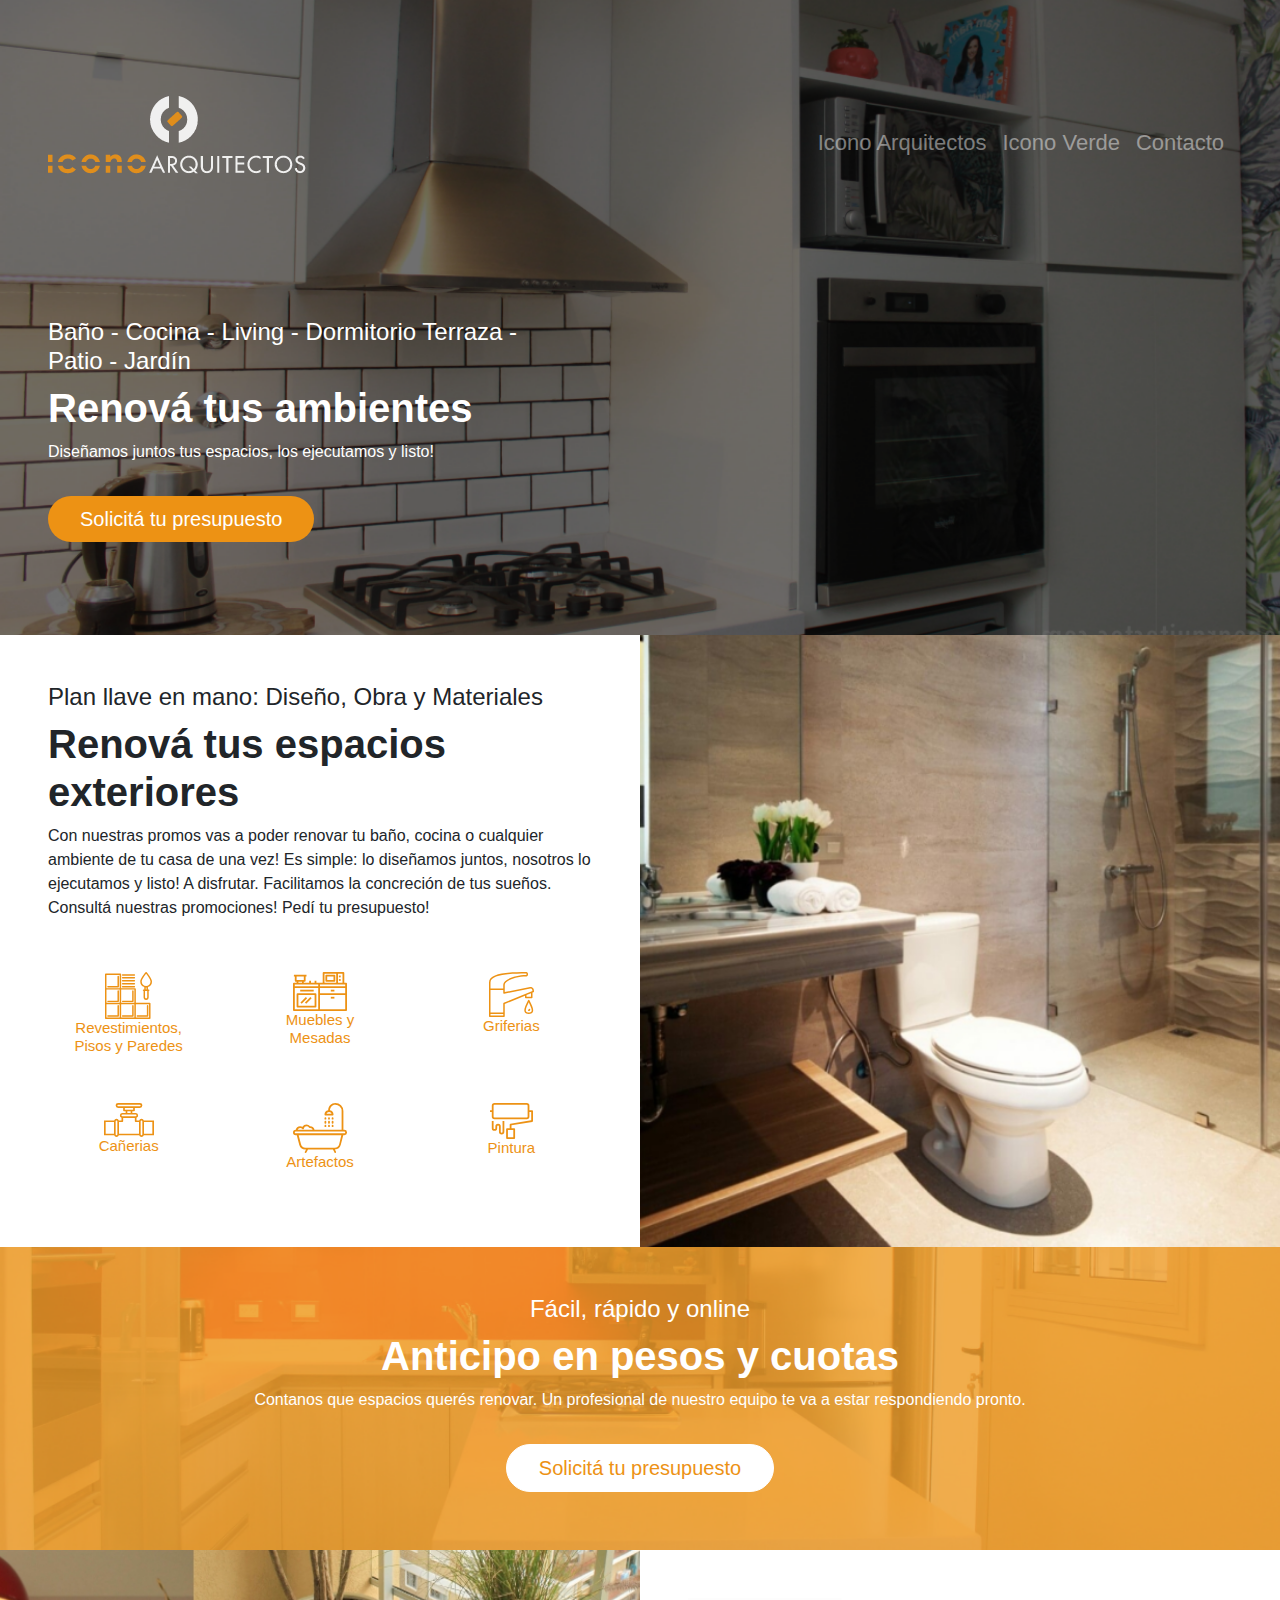
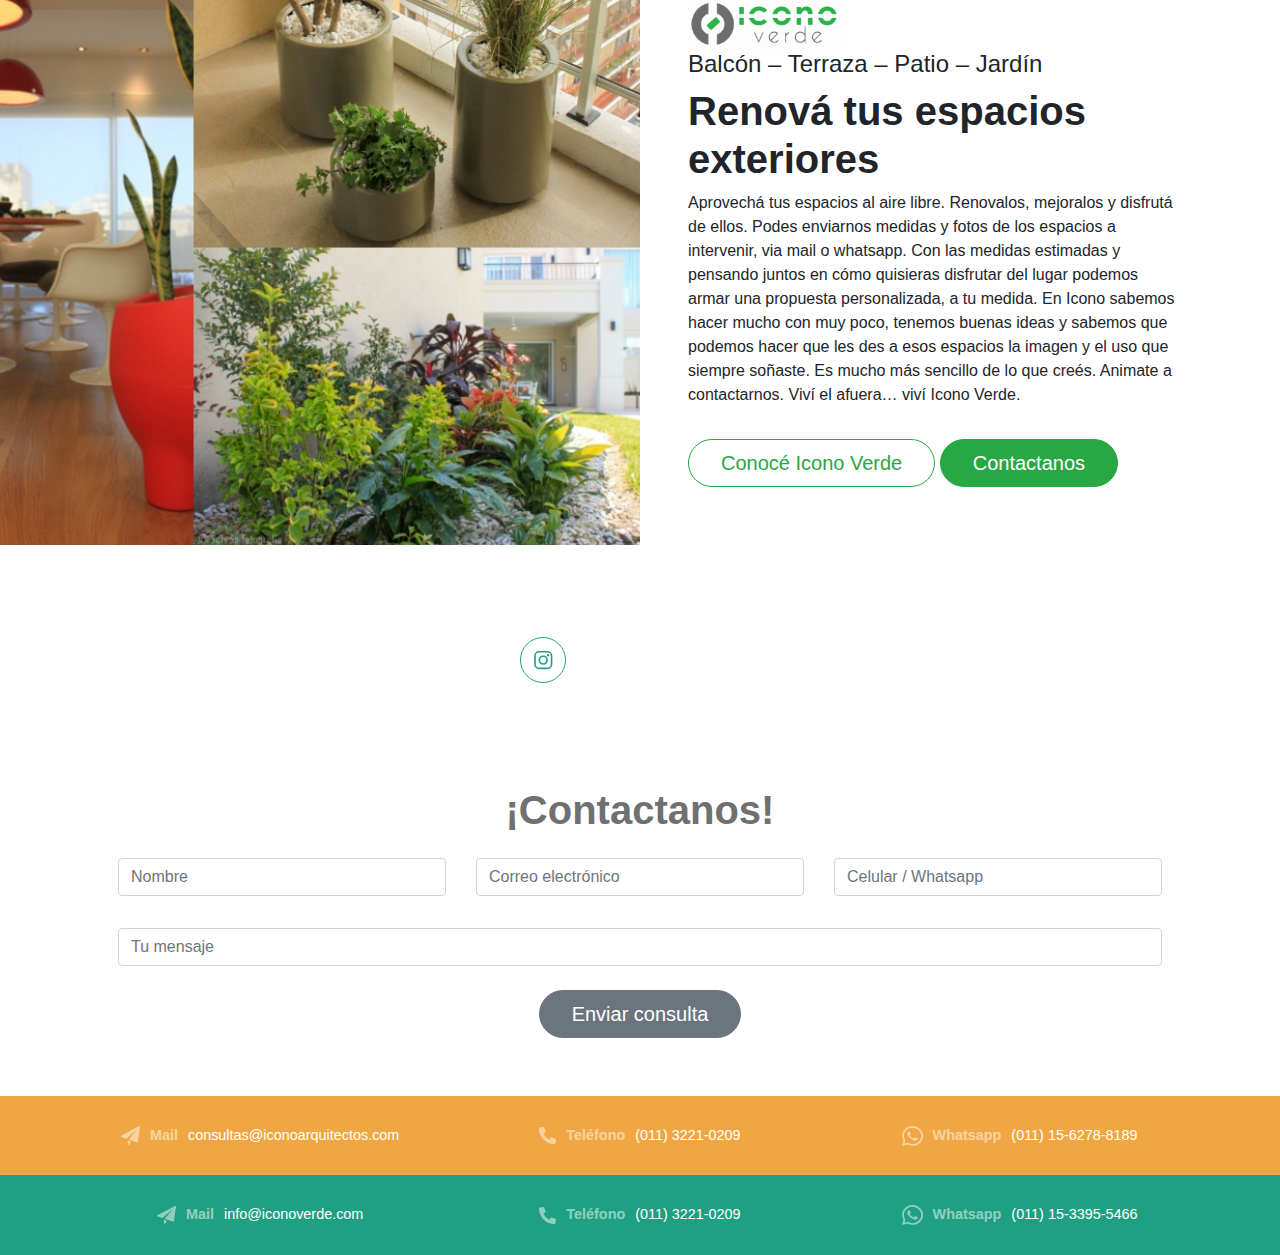
<file: index.html>
<!DOCTYPE html>
<html lang="en">

<head>
	<meta charset="UTF-8">
	<meta name="viewport" content="width=device-width, initial-scale=1.0">
	<title>Icono Arquitectos</title>
	<!--BOOTSTRAP CSS-->
	<link rel="stylesheet" href="vendor/bootstrap/bootstrap.min.css">
	<!-- CUSTOM CSS-->
	<!-- <link rel="stylesheet" href="css/main.css"> -->
	<style>
		/* HELPERS */

		/* Flex center */
		.flex-center {
			display: -webkit-box;
			display: -ms-flexbox;
			display: flex;
			-webkit-box-align: center;
			-ms-flex-align: center;
			-ms-grid-row-align: center;
			align-items: center;
			-webkit-box-pack: center;
			-ms-flex-pack: center;
			justify-content: center;

		}

		/* 
		Incluir esto para que la imagen no exeda el div
		max-width: 100%; 
		*/
		body{
			overflow-x: hidden;
		}
		ul {
			padding: 0;
		}
		.main-header{
			background: url(img/icono-arquitectos-banner.png);
			background-size: cover;
			min-height: 500px;
		}


		.form-control-lg .btn {
			border-radius: 0;
		}
		.team{
			background: rgba(48, 51, 107, .8);
		}
		.brd{
			border: 1px solid red;
		}


		.card{
			border: 0;
		}

		h1{
			font-size: 2.5rem;
			font-weight: 700 ;
		}
		h5{
			font-size: 15px;
			font-weight: 300;
			color: #ED9214;
		}
		p{
			font-size: 16px;
			margin-bottom: 2rem;
		}

		.arquitecto-image-bg{
			background: url(img/arquitecto-image-bg.png) no-repeat center center; 
			-webkit-background-size: cover;
			-moz-background-size: cover;
			-o-background-size: cover;
			background-size: cover;
		}

		.verde-image-bg{
			background: url(img/verde-image-bg.jpg) no-repeat center center; 
			-webkit-background-size: cover;
			-moz-background-size: cover;
			-o-background-size: cover;
			background-size: cover;
		}

		.anticipo-image-bg{
			background: url(img/anticipo-bg.png) no-repeat center center; 
			-webkit-background-size: cover;
			-moz-background-size: cover;
			-o-background-size: cover;
			background-size: cover;
		}

		.redes-image-bg-2{
			background: url(img/redes-bg.png) no-repeat center center;
			background-attachment: fixed;
			background-position: center;
			background-repeat: no-repeat;
			background-size: cover;
		}

		ul {
			list-style-type: none;
			margin: 0;
			padding: 0;
			overflow: hidden;
		}

		li {
			float: unset;
			display: inline-flex;
		}

		li a {
			display: block;
			color: white;
			text-align: center;
			padding: 16px;
			text-decoration: none;
		}

		.padding-gen {
			padding: 3rem
		}
		.padding-nav {
			padding: 0 50px;
		}

		@media (max-width: 465px) {
			.padding-gen {
				padding: 1.5rem
			}
		}


		.bg-arquitectos {
			background-color: #ED9214;
		}

		@media (max-width: 768px){
			.arquitecto-image-bg,.verde-image-bg{
				min-height: 250px;
			}
		}


		.pac-info-izquierda .h5{
			white-space: nowrap;
		}

		.pac-info-derecha{
			margin-right: 50px;
		}

		@media (max-width: 983px){
			.pac-info-derecha{
				margin-right: 0px;
			}
		}


		/* ------------------------ */
		/* BOTONES .btn-primary:active */
		/* ------------------------ */

		.btn-primary {
			background-color:#ED9214;
			border-color: #ED9214;
			border: 0
		}
		.btn-primary:hover {
			background-color:#ffffff;
			color:#545b62;
			border-color: #ffffff;
		}

		.btn-primary:focus {
			background-color:#DC8000;
			color:#545b62;
			border-color: #B46800 !important;
			box-shadow: 0 0 0 0.2rem rgba(232, 192, 137, 0.26) !important;
		}

		.btn-primary:active {
			background-color:#ED9214 !important;
			border-color: #ED9214;
			border: 0;
		}

		.btn-warning {
			border-radius: 50px;
			background-color:#ffffff;
			border-color: #ffffff;
			color:#ED9214;
		}

		.btn-warning:hover {
			background-color:#6E7071;
			color:#ffffff;
			border-color: #6E7071;
		}

		.btn-warning:focus {
			background-color:#ffffff;
			color:#ED9214;
			border-color:#ffffff !important;
			box-shadow: 0 0 0 0.2rem rgba(232, 192, 137, 0.26) !important;
		}

		.btn-warning:active {
			background-color:#ffffff !important;
			border-color:#ffffff;
		}


		.btn-lg{ 
			padding: 0.5rem 2rem;
			border-radius: 50px;
			margin-bottom: 10px;
		}


		/* ------------------------ */
		/* NAVBAR */
		/* ------------------------ */

		.main-logo {
			width: 300px;
			height: 34px;
		}

		@media (max-width: 991px) {
			.main-logo {
				max-width: 250px;
			}
		}

		@media (max-width: 400px) {
			.main-logo {
				max-width: 200px;
			}
		}


		.navbar {
			background-color:#f0f8ff00;
			opacity: .9;
			margin-bottom: 20px;
			font-size: 22px;
			
		}

		.navbar .navbar-collapse {
			margin-top: 70px
		}

		/* Items del nav */
		.navbar .navbar-toggler {
			border: 0
		}

		/* Items del nav en hover */
		.navbar .navbar-nav .nav-item a:hover {
			/* TODO */
			color: #ccc
		}

		.navbar .navbar-brand img {
			max-width: 100%;
		}

		@media (max-width: 400px){
			.navbar-bran{
				border: 1px solid red;
			}
		}

		/* Boton del nav en celular */
		.navbar .mobile-menu-icon {
			color: #fff
		}

		.navbar .mobile-menu-icon i {
			color: #fff
		}


		.menu-opened {
			background-color: #f0a84388;
			transition: all ease 0.2s;
		}

		.menu-closed {
			background-color: transparent;
		}

		/* ------------------------ */
		/* HOME ELEMENTS */
		/* ------------------------ */

		.home-intro-text {
			height: 400px;

			/* Flex center */
			display: -webkit-box;
			display: -ms-flexbox;
			display: flex;
			-webkit-box-align: center;
			-ms-flex-align: center;
			-ms-grid-row-align: center;
			justify-content: center;
			-webkit-box-orient: vertical;
			-webkit-box-direction: normal;
			-ms-flex-direction: column;
			flex-direction: column;
		}

		.home-intro-text .content {
			max-width: 500px;
			color: #fff
		}

		.social-icons li a {
			padding: 7px !important;
		}

		@media (max-width: 768px){
			.social-icons li a{
				padding: 4px !important;
			}
		}

		.social-icons li a img {
			transition: all cubic-bezier(0.75, 0.35, 0, 1.04) 0.5s;

		}

		.social-icons li a img:hover {
			filter: opacity(0.3);
		}



		.inline-icon-and-text .item {
			padding: 5px;
			font-size: 0.9rem;
		}

		.inline-icon-and-text .item-colum{
			display: -webkit-box;
			display: -ms-flexbox;
			display: flex;
			-webkit-box-align: center;
			-ms-flex-align: center;
			-ms-grid-row-align: center;
			align-items: center;
			-webkit-box-pack: center;
			-ms-flex-pack: center;
			justify-content: center;
			
		}

		.inline-icon-and-text .item-colum a {
			color: #fff
		}

		@media (max-width: 768px){
			.inline-icon-and-text .item-colum{
				justify-content: left;
			}
		}

		.inline-icon-and-text .title {
			opacity: .5;
			font-weight: 600;
			color: #fff
		}

		.inline-icon-and-text .text {
			font-weight: 300;
			color: #fff;
			white-space: nowrap;
		}

		.pre-footer {
			padding: 1.5rem 3rem
		}
		@media (max-width: 400px){
			.pre-footer{
				padding: 30px 0px;
			}
		}

		.orange-bg {
			background-color: #F0A743;
		}

		.green-bg {
			background-color: #1fa082;
		}

		.grey-bg {
			color: #6E7071;
		}

		.form-control:hover{
			border-color: #ED9214;
			box-shadow: 0 0 0 0.2rem rgba(240, 167, 67, 0.38);
		}
	</style>
</head>

<body>

	<!--HEADER-->
	<header class="main-header">
		<!-- MENU-->
		<nav class="navbar navbar-expand-lg navbar-dark padding-gen">
			<div class="container-fluid p-0">
				<a class="navbar-brand main-logo" href="/">
					<img src="img/logo-icono-arquitectos.png" alt="logo-icono-arquitectos">
				</a>
				<button class="NavbarToggler navbar-toggler collapsed" type="button" data-toggle="collapse"
					data-target="#NavbarMobile" aria-controls="NavbarMobile" aria-expanded="false"
					aria-label="Toggle navigation">
					<span class="navbar-toggler-icon"></span>
				</button>
				<div class="collapse navbar-collapse" id="NavbarMobile">
					<ul class="navbar-nav ml-auto">
						<li class="nav-item">
							<a class="nav-link" href="http://iconoarquitectos.com.ar/">Icono Arquitectos<span class="sr-only">(current)</span></a>
						</li>
						<li class="nav-item">
							<a class="nav-link" href="http://iconoverde.com/" target="_blank">Icono Verde</a>
						</li>
						<li class="nav-item">
							<a class="nav-link" href="#Contact">Contacto</a>
						</li>
					</ul>
				</div>
			</div>
		</nav>

		<!-- Seccion encabezado-->
		<section class="container-fluid home-intro-text padding-gen">
			<div class="content">
				<h4>Baño - Cocina - Living - Dormitorio Terraza - Patio - Jardín</h4>
				<h1>Renová tus ambientes</h1>
				<p>Diseñamos juntos tus espacios, los ejecutamos y listo!</p>
				<a href="#Contact" class="btn btn-primary btn-lg">Solicitá tu presupuesto</a>
			</div>
		</section>
	</header>

	<!--ROW ICONO ARQUITECTOS-->
	<section>
		<div class="container-fluid">
			<div class="row">
				<div class="col-md-6 padding-gen">
					<div class="row pac-info-izquierda">
						<div class="col-12 text-left">
							<h4>Plan llave en mano: Diseño, Obra y Materiales</h4>
							<h1>Renová tus espacios exteriores</h1>
							<p>Con nuestras promos vas a poder renovar tu baño, cocina o cualquier ambiente de tu casa
								de una vez!
								Es simple: lo diseñamos juntos, nosotros lo ejecutamos y listo! A disfrutar. Facilitamos
								la concreción de tus sueños.
								Consultá nuestras promociones! Pedí tu presupuesto!</p>
						</div>
						<!-- item-icons -->
						<div class="col-sm-6 col-md-4 col-6">
							<div class="card text-center ">
								<div class="card-body">
									<img src="img/icon-1.svg" alt="">
									<h5>Revestimientos, Pisos y Paredes</h5>
								</div>
							</div>
						</div>
						<div class="col-sm-6 col-md-4 col-6">
							<div class="card text-center">
								<div class="card-body">
									<img src="img/icon-2.svg" alt="">
									<h5>Muebles y Mesadas</h5>
								</div>
							</div>
						</div>
						<div class="col-sm-6 col-md-4 col-6">
							<div class="card text-center">
								<div class="card-body">
									<img src="img/icon-3.svg" alt="">
									<h5>Griferias</h5>
								</div>
							</div>
						</div>
						<div class="col-sm-6 col-md-4 col-6">
							<div class="card text-center">
								<div class="card-body">
									<img src="img/icon-4.svg" alt="">
									<h5>Cañerias</h5>
								</div>
							</div>
						</div>
						<div class="col-sm-6 col-md-4 col-6">
							<div class="card text-center">
								<div class="card-body">
									<img src="img/icon-5.svg" alt="">
									<h5>Artefactos</h5>
								</div>
							</div>
						</div>
						<div class="col-sm-6 col-md-4 col-6">
							<div class="card text-center">
								<div class="card-body">
									<img src="img/icon-6.svg" alt="">
									<h5>Pintura</h5>
								</div>
							</div>
						</div>
					</div>
				</div>
				<div class="col-md-6 arquitecto-image-bg">
					<!-- Imagen -->
				</div>
			</div>
		</div>
	</section>

	<!--ROW PROMO-->
	<section class="anticipo-image-bg text-white py-5">
		<div class="container">
			<div class="row ">
				<div class="col text-center">
					<h4>Fácil, rápido y online</h4>
					<h1>Anticipo en pesos y cuotas</h1>
					<p>Contanos que espacios querés renovar. Un profesional de nuestro equipo te va a estar respondiendo
						pronto.</p>
					<a href="#Contact" class="btn btn-warning btn-lg">Solicitá tu presupuesto</a>
				</div>
			</div>
		</div>
	</section>

	<!--ROW ICONO VERDE-->
	<section class="container-fluid">
		<div class="row">
			<div class="col-md-6 verde-image-bg">
				<!-- Imagen -->
			</div>
			<div class="col-md-6 padding-gen">
				<div class="text-left pac-info-derecha">
					<img class="img-fluid" src="img/logo-icono-verde.png" alt="logo-icono-arquitectos">
					<h4>Balcón – Terraza – Patio – Jardín</h4>
					<h1>Renová tus espacios exteriores</h1>
					<p>Aprovechá tus espacios al aire libre. Renovalos, mejoralos y disfrutá de ellos. Podes enviarnos
						medidas y fotos de los espacios a intervenir, via mail o whatsapp. Con las medidas estimadas y
						pensando juntos en cómo quisieras disfrutar del lugar podemos armar una propuesta personalizada,
						a tu medida.
						En Icono sabemos hacer mucho con muy poco, tenemos buenas ideas y sabemos que podemos hacer que
						les des a esos espacios la imagen y el uso que siempre soñaste. Es mucho más sencillo de lo que
						creés. Animate a contactarnos. Viví el afuera… viví Icono Verde.</p>
					<a href="http://www.iconoverde.com" class="btn btn-outline-success btn-lg">Conocé Icono Verde</a>
					<a href="http://www.iconoverde.com/#Contacto"
						class="btn btn-success btn-lg text-white">Contactanos</a>
				</div>
			</div>
		</div>
	</section>

	<!--ROW REDES-->
	<section class="redes-image-bg-2 text-white padding-gen">
		<div class="container">
			<div class="row ">
				<div class="col text-center">
				</div>
				<div class="col-md-12">
					<div class="col text-center">
						<h4>Seguinos en redes sociales</h4>
					</div>
					<ul class="text-center social-icons">
						<li><a href="https://www.instagram.com/iconoarquitectos/"><img src="img/instagram-logo.svg"></a></li>
						<li><a href="https://www.instagram.com/icono.verde/"><img src="img/instagram-verde-logo.svg"></a></li>
						<li><a href="https://www.flickr.com/photos/iconoarquitectos/albums"><img src="img/flickr-logo.svg"></a></li>
						<li><a href="https://www.youtube.com/channel/UCKPslliHJODa_kwa2gir1Dg/feed"><img src="img/youtube-logo.svg"></a></li>
						<li><a href="https://www.facebook.com/iconoarquitectos"><img src="img/facebook-logo.svg"></a></li>
						<li><a href="https://twitter.com/#!/icono_arq"><img src="img/twitter-logo.svg"></a></li>
					</ul>
				</div>
			</div>
		</div>
	</section>


	<!--CONTACTO-->
	<section id="Contact">
		<div class="container padding-gen">

			<div class="row ">
				<div class="col text-center">
					<h1 class="mb-4 grey-bg">¡Contactanos!</h1>
				</div>
			</div>

			<div class="row">

				<form class="container" method="POST" action="enviar.php" style="width: 100%;">
					<div class="row mb-3">
						<div class="col-sm">
							<div class="form-group">
								<input type="text" name="name" class="form-control" placeholder="Nombre" required>
							</div>
						</div>
						<div class="col-sm">
							<div class="form-group">
								<input type="email" name="email" class="form-control" placeholder="Correo electrónico" required>
							</div>
						</div>
						<div class="col-sm">
							<div class="form-group">
								<input type="text" name="phone" class="form-control" placeholder="Celular / Whatsapp" required>
							</div>
						</div>
					</div>

					<div class="row">
						<div class="col">
							<div class="form-group mb-4">
								<input type="text" name="message" class="form-control" placeholder="Tu mensaje">
							</div>
							<div class="text-center">
								<button type="submit" class="btn btn-secondary btn-lg">Enviar consulta</button>
							</div>
						</div>
					</div>
				</form>
			</div>



		</div> <!-- / Container -->
	</section>

	<!--PIE-->
	<section class="container-fluid bg-arquitectos pre-footer orange-bg">

		<div class="container">
			<div class="row inline-icon-and-text">
				<div class="col-md-4 d-flex item-colum">
					<img class="item img-icon img-fluid" src="img/contact-1.svg" alt="logo-icono-arquitectos">
					<span class="item title">Mail</span>
					<span class="item text"><a href="mailto:consultas@iconoarquitectos.com" target="_blank">consultas@iconoarquitectos.com</a></span>
				</div>
				<div class="col-md-4 d-flex item-colum">
					<img class="item img-icon img-fluid" src="img/contact-2.svg" alt="logo-icono-arquitectos">
					<span class="item title">Teléfono</span>
					<span class="item text">(011) 3221-0209</span>
				</div>
				<div class="col-md-4 d-flex item-colum">
					<img class="item img-icon img-fluid" src="img/contact-3.svg" alt="logo-icono-arquitectos">
					<span class="item title">Whatsapp</span>
					<span class="item text"><a href="https://wa.me/5491162788189" target="_blank">(011) 15-6278-8189</a></span>
				</div>
			</div>
		</div>

		<!-- TODO Copyright -->

	</section>
	<section class="container-fluid bg-arquitectos pre-footer green-bg">

		<div class="container">
			<div class="row inline-icon-and-text">
				<div class="col-md-4 d-flex item-colum">
					<img class="item img-icon img-fluid" src="img/contact-1.svg" alt="logo-icono-arquitectos">
					<span class="item title">Mail</span>
					<span class="item text"><a href="mailto:info@iconoverde.com" target="_blank">info@iconoverde.com</a></span>
				</div>
				<div class="col-md-4 d-flex item-colum">
					<img class="item img-icon img-fluid" src="img/contact-2.svg" alt="logo-icono-arquitectos">
					<span class="item title">Teléfono</span>
					<span class="item text">(011) 3221-0209</span>
				</div>
				<div class="col-md-4 d-flex item-colum">
					<img class="item img-icon img-fluid" src="img/contact-3.svg" alt="logo-icono-arquitectos">
					<span class="item title">Whatsapp</span>
					<span class="item text"><a href="https://wa.me/5491133955466" target="_blank">(011) 15-3395-5466</a></span>
				</div>
			</div>
		</div>


	</section>
	<footer>
		<!-- TODO Copyright -->
	</footer>
	<!-- JQuery -->
	<script src="vendor/jquery/jquery.js"></script>
	<!-- Bootstrap 4 -->
	<script src="vendor/bootstrap/bootstrap.min.js"></script>

	<script>

		// Si se detecta click en .NavbarToggler
		$('.NavbarToggler').on('click', function () {

			// Si la clase .NavbarToggler tiene la clase .collapsed
			if ($(this).hasClass("collapsed")) {

				// agregar clase .menu-opened
				$('.navbar').addClass("menu-opened");
				// Remover clase .menu-closed
				$('.navbar').removeClass("menu-closed");

			} else {

				// Sino agregar clase .menu-closed
				$('.navbar').addClass("menu-closed");
				// Remover clase .menu-opened			
				$('.navbar').removeClass("menu-opened");
			}

		});


;
	
	</script>
</body>

</html>
</file>
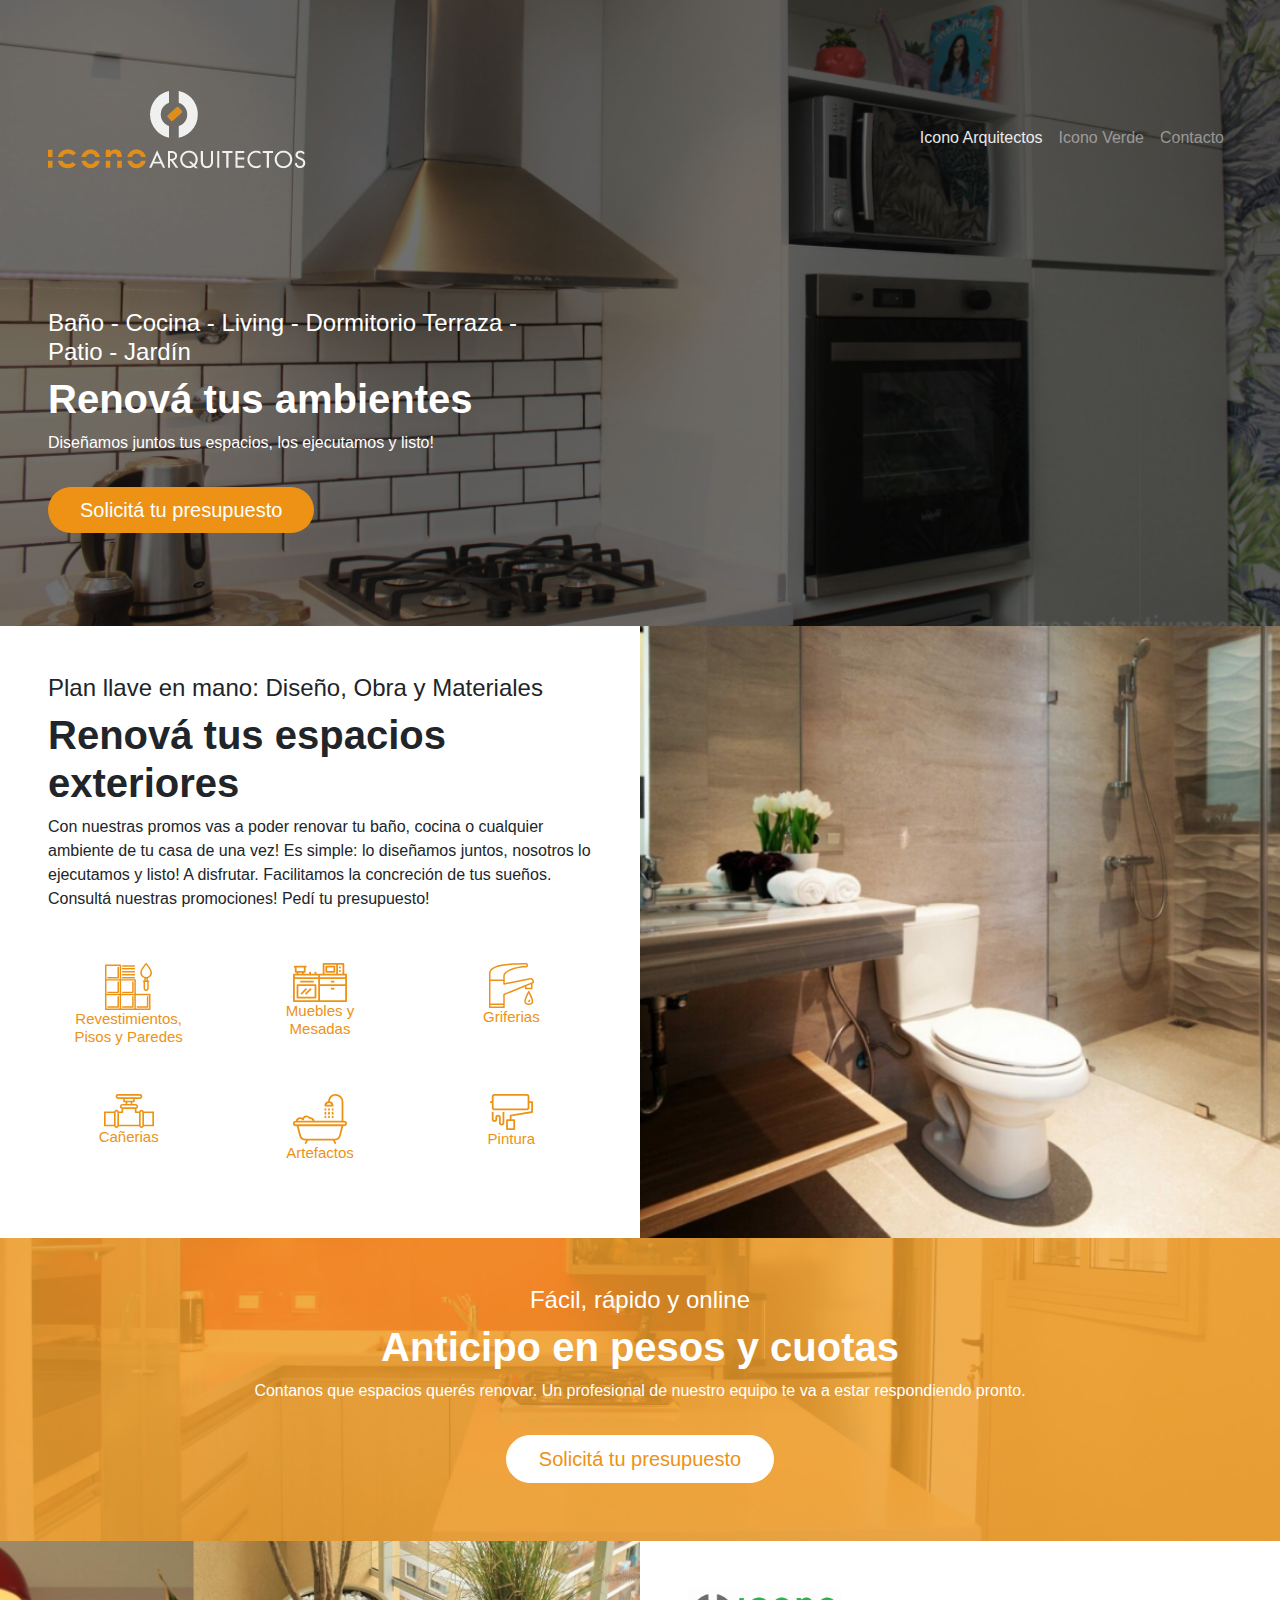
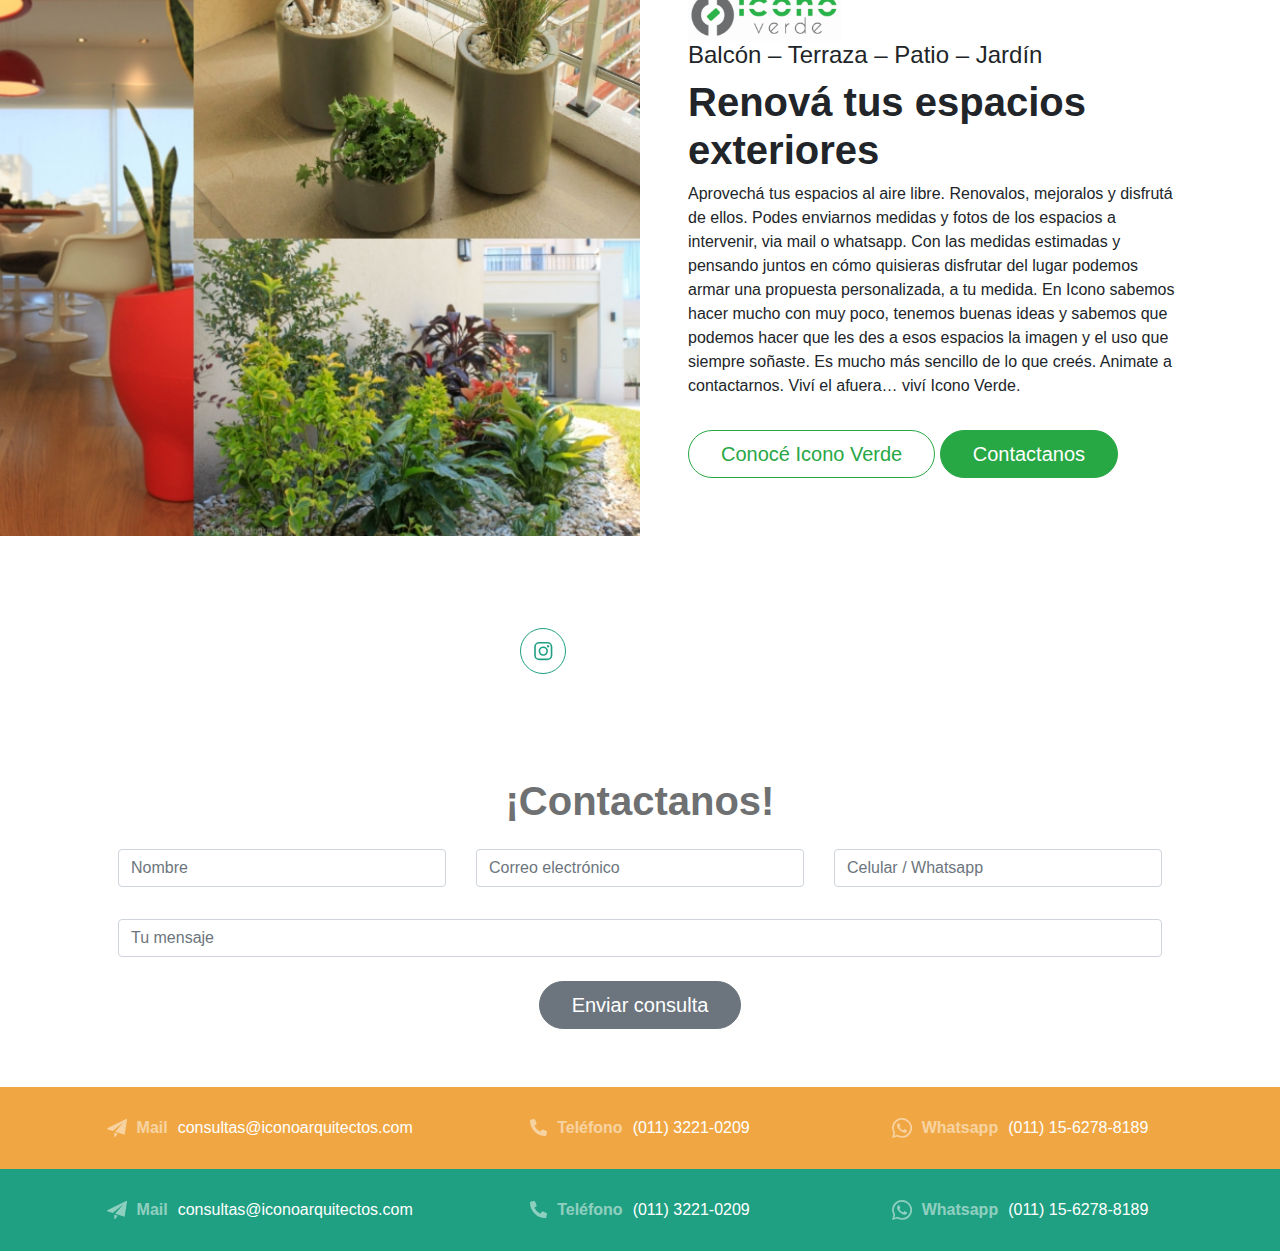
<file: index-dev.html>
<!DOCTYPE html>
<html lang="en">

<head>
	<meta charset="UTF-8">
	<meta name="viewport" content="width=device-width, initial-scale=1.0">
	<title>Icono Arquitectos</title>
	<!--BOOTSTRAP CSS-->
	<link rel="stylesheet" href="vendor/bootstrap/bootstrap.min.css">
	<!-- CUSTOM CSS-->
	<!-- <link rel="stylesheet" href="css/main.css"> -->
	<style>
		/* HELPERS */

		/* Flex center */
		.flex-center {
			display: -webkit-box;
			display: -ms-flexbox;
			display: flex;
			-webkit-box-align: center;
			-ms-flex-align: center;
			-ms-grid-row-align: center;
			align-items: center;
			-webkit-box-pack: center;
			-ms-flex-pack: center;
			justify-content: center;

		}

		/* 
		Incluir esto para que la imagen no exeda el div
		max-width: 100%; 
		*/
		body{
			overflow-x: hidden;
		}
		ul {
			padding: 0;
		}
		.main-header{
			background: url(img/icono-arquitectos-banner.png);
			background-size: cover;
			min-height: 500px;
		}


		.form-control-lg .btn {
			border-radius: 0;
		}
		.team{
			background: rgba(48, 51, 107, .8);
		}
		.brd{
			border: 1px solid red;
		}


		.card{
			border: 0;
		}

		h1{
			font-size: 2.5rem;
			font-weight: 700 ;
		}
		h5{
			font-size: 15px;
			font-weight: 300;
			color: #ED9214;
		}
		p{
			font-size: 16px;
			margin-bottom: 2rem;
		}

		.arquitecto-image-bg{
			background: url(img/arquitecto-image-bg.png) no-repeat center center; 
			-webkit-background-size: cover;
			-moz-background-size: cover;
			-o-background-size: cover;
			background-size: cover;
		}

		.verde-image-bg{
			background: url(img/verde-image-bg.jpg) no-repeat center center; 
			-webkit-background-size: cover;
			-moz-background-size: cover;
			-o-background-size: cover;
			background-size: cover;
		}

		.anticipo-image-bg{
			background: url(img/anticipo-bg.png) no-repeat center center; 
			-webkit-background-size: cover;
			-moz-background-size: cover;
			-o-background-size: cover;
			background-size: cover;
		}

		.redes-image-bg-2{
			background: url(img/redes-bg.png) no-repeat center center;
			background-attachment: fixed;
			background-position: center;
			background-repeat: no-repeat;
			background-size: cover;
		}

		ul {
			list-style-type: none;
			margin: 0;
			padding: 0;
			overflow: hidden;
		}

		li {
			float: unset;
			display: inline-flex;
		}

		li a {
			display: block;
			color: white;
			text-align: center;
			padding: 16px;
			text-decoration: none;
		}

		.padding-gen {
			padding: 3rem
		}

		@media (max-width: 465px) {
			.padding-gen {
				padding: 1.5rem
			}
		}


		.bg-arquitectos {
			background-color: #ED9214;
		}

		@media (max-width: 768px){
			.arquitecto-image-bg,.verde-image-bg{
				min-height: 250px;
			}
		}


		.pac-info-izquierda .h5{
			white-space: nowrap;
		}

		.pac-info-derecha{
			margin-right: 50px;
		}

		@media (max-width: 983px){
			.pac-info-derecha{
				margin-right: 0px;
			}
		}


		/* ------------------------ */
		/* BOTONES .btn-primary:active */
		/* ------------------------ */

		.btn-primary {
			background-color:#ED9214;
			border-color: #ED9214;
			border: 0
		}
		.btn-primary:hover {
			background-color:#ffffff;
			color:#545b62;
			border-color: #ffffff;
		}

		.btn-primary:focus {
			background-color:#DC8000;
			color:#545b62;
			border-color: #B46800 !important;
			box-shadow: 0 0 0 0.2rem rgba(232, 192, 137, 0.26) !important;
		}

		.btn-primary:active {
			background-color:#ED9214 !important;
			border-color: #ED9214;
			border: 0;
		}

		.btn-warning {
			border-radius: 50px;
			background-color:#ffffff;
			border-color: #ffffff;
			color:#ED9214;
		}

		.btn-warning:hover {
			background-color:#6E7071;
			color:#ffffff;
			border-color: #6E7071;
		}

		.btn-warning:focus {
			background-color:#ffffff;
			color:#ED9214;
			border-color:#ffffff !important;
			box-shadow: 0 0 0 0.2rem rgba(232, 192, 137, 0.26) !important;
		}

		.btn-warning:active {
			background-color:#ffffff !important;
			border-color:#ffffff;
		}


		.btn-lg{ 
			padding: 0.5rem 2rem;
			border-radius: 50px;
			margin-bottom: 10px;
		}


		/* ------------------------ */
		/* NAVBAR */
		/* ------------------------ */

		.main-logo {
			width: 300px;
			height: 34px;
		}

		@media (max-width: 991px) {
			.main-logo {
				max-width: 250px;
			}
		}

		@media (max-width: 400px) {
			.main-logo {
				max-width: 200px;
			}
		}




		.navbar {
			background-color:#f0f8ff00;
			opacity: .9;
			margin-bottom: 20px
		}

		.navbar .navbar-collapse {
			margin-top: 70px
		}

		/* Items del nav */
		.navbar .navbar-toggler {
			border: 0
		}
		.navbar-toggler {
			padding: 0;
		}

		/* Items del nav en hover */
		.navbar .navbar-nav .nav-item a:hover {
			/* TODO */
			color: #ccc
		}

		.navbar .navbar-brand img {
			max-width: 100%;
		}
	
		@media (max-width: 400px){
			.navbar-bran{
				border: 1px solid red;
			}
		}

		/* Boton del nav en celular */
		.navbar .mobile-menu-icon {
			color: #fff
		}

		.navbar .mobile-menu-icon i {
			color: #fff
		}


		.menu-opened {
			background-color: #f0a84388;
			transition: all ease 0.2s;
		}

		.menu-closed {
			background-color: transparent;
		}

		/* ------------------------ */
		/* HOME ELEMENTS */
		/* ------------------------ */

		.home-intro-text {
			height: 400px;

			/* Flex center */
			display: -webkit-box;
			display: -ms-flexbox;
			display: flex;
			-webkit-box-align: center;
			-ms-flex-align: center;
			-ms-grid-row-align: center;
			justify-content: center;
			-webkit-box-orient: vertical;
			-webkit-box-direction: normal;
			-ms-flex-direction: column;
			flex-direction: column;
		}

		.home-intro-text .content {
			max-width: 500px;
			color: #fff
		}

		.social-icons li a {
			padding: 7px !important;
		}

		@media (max-width: 768px){
			.social-icons li a{
				padding: 4px !important;
			}
		}

		.social-icons li a img {
			transition: all cubic-bezier(0.75, 0.35, 0, 1.04) 0.5s;
		}

		.social-icons li a img:hover {
			filter: opacity(0.3);
		}



		.inline-icon-and-text .item {
			padding: 5px;
			font-size: 16px;
		}

		.inline-icon-and-text .item-colum{
			display: -webkit-box;
			display: -ms-flexbox;
			display: flex;
			-webkit-box-align: center;
			-ms-flex-align: center;
			-ms-grid-row-align: center;
			align-items: center;
			-webkit-box-pack: center;
			-ms-flex-pack: center;
			justify-content: center;
		}

		@media (max-width: 768px){
			.inline-icon-and-text .item-colum{
				justify-content: left;
			}
		}


		.inline-icon-and-text .img-icon {
			/*  */
		}

		.inline-icon-and-text .title {
			opacity: .5;
			font-weight: 600;
			color: #fff
		}

		.inline-icon-and-text .text {
			font-weight: 300;
			color: #fff;
			white-space: nowrap;
		}

		.pre-footer {
			padding: 1.5rem 3rem
		}
		@media (max-width: 400px){
			.pre-footer{
				padding: 30px 0px;
			}
		}

		.orange-bg {
			background-color: #F0A743;
		}

		.green-bg {
			background-color: #1fa082;
		}

		.grey-bg {
			color: #6E7071;
		}

		.form-control:hover{
			border-color: #ED9214;
			box-shadow: 0 0 0 0.2rem rgba(240, 167, 67, 0.38);
		}
	</style>
</head>

<body>
	<!--HEADER-->
	<header class="main-header">
		<!-- MENU-->
		<nav class="navbar navbar-expand-lg navbar-dark padding-gen">
			<div class="container-fluid p-0">
				<a class="navbar-brand main-logo" href="/">
					<img src="img/logo-icono-arquitectos.png" alt="logo-icono-arquitectos">
				</a>
				<button class="NavbarToggler navbar-toggler collapsed" type="button" data-toggle="collapse"
					data-target="#NavbarMobile" aria-controls="NavbarMobile" aria-expanded="false"
					aria-label="Toggle navigation">
					<span class="navbar-toggler-icon"></span>
				</button>
				<div class="collapse navbar-collapse" id="NavbarMobile">
					<ul class="navbar-nav ml-auto">
						<li class="nav-item active">
							<a class="nav-link" href="http://iconoarquitectos.com.ar/">Icono Arquitectos<span class="sr-only">(current)</span></a>
						</li>
						<li class="nav-item">
							<a class="nav-link" href="#">Icono Verde</a>
						</li>
						<li class="nav-item">
							<a class="nav-link" href="#Contact">Contacto</a>
						</li>
					</ul>
				</div>
			</div>
		</nav>
		<!-- Seccion encabezado-->
		<section class="container-fluid home-intro-text padding-gen">
			<div class="content">
				<h4>Baño - Cocina - Living - Dormitorio Terraza - Patio - Jardín</h4>
				<h1>Renová tus ambientes</h1>
				<p>Diseñamos juntos tus espacios, los ejecutamos y listo!</p>
				<a href="" class="btn btn-primary btn-lg">Solicitá tu presupuesto</a>
			</div>
		</section>
	</header>


	<!--ROW ICONO ARQUITECTOS-->
	<section>
		<div class="container-fluid">
			<div class="row">
				<div class="col-md-6 padding-gen">
					<div class="row pac-info-izquierda">
						<div class="col-12 text-left">
							<h4>Plan llave en mano: Diseño, Obra y Materiales</h4>
							<h1>Renová tus espacios exteriores</h1>
							<p>Con nuestras promos vas a poder renovar tu baño, cocina o cualquier ambiente de tu casa
								de una vez!
								Es simple: lo diseñamos juntos, nosotros lo ejecutamos y listo! A disfrutar. Facilitamos
								la concreción de tus sueños.
								Consultá nuestras promociones! Pedí tu presupuesto!</p>
						</div>
						<!-- item-icons -->
						<div class="col-sm-6 col-md-4 col-6">
							<div class="card text-center ">
								<div class="card-body">
									<img src="img/icon-1.svg" alt="">
									<h5>Revestimientos, Pisos y Paredes</h5>
								</div>
							</div>
						</div>
						<div class="col-sm-6 col-md-4 col-6">
							<div class="card text-center">
								<div class="card-body">
									<img src="img/icon-2.svg" alt="">
									<h5>Muebles y Mesadas</h5>
								</div>
							</div>
						</div>
						<div class="col-sm-6 col-md-4 col-6">
							<div class="card text-center">
								<div class="card-body">
									<img src="img/icon-3.svg" alt="">
									<h5>Griferias</h5>
								</div>
							</div>
						</div>
						<div class="col-sm-6 col-md-4 col-6">
							<div class="card text-center">
								<div class="card-body">
									<img src="img/icon-4.svg" alt="">
									<h5>Cañerias</h5>
								</div>
							</div>
						</div>
						<div class="col-sm-6 col-md-4 col-6">
							<div class="card text-center">
								<div class="card-body">
									<img src="img/icon-5.svg" alt="">
									<h5>Artefactos</h5>
								</div>
							</div>
						</div>
						<div class="col-sm-6 col-md-4 col-6">
							<div class="card text-center">
								<div class="card-body">
									<img src="img/icon-6.svg" alt="">
									<h5>Pintura</h5>
								</div>
							</div>
						</div>
					</div>
				</div>
				<div class="col-md-6 arquitecto-image-bg">
					<!-- Imagen -->
				</div>
			</div>
		</div>
	</section>

	<!--ROW PROMO-->
	<section class="anticipo-image-bg text-white py-5">
		<div class="container">
			<div class="row ">
				<div class="col text-center">
					<h4>Fácil, rápido y online</h4>
					<h1>Anticipo en pesos y cuotas</h1>
					<p>Contanos que espacios querés renovar. Un profesional de nuestro equipo te va a estar respondiendo
						pronto.</p>
					<button class="btn btn-warning btn-lg">Solicitá tu presupuesto</button>
				</div>
			</div>
		</div>
	</section>

	<!--ROW ICONO VERDE-->
	<section class="container-fluid">
		<div class="row">
			<div class="col-md-6 verde-image-bg">
				<!-- Imagen -->
			</div>
			<div class="col-md-6 padding-gen">
				<div class="text-left pac-info-derecha">
					<img class="img-fluid" src="img/logo-icono-verde.png" alt="logo-icono-arquitectos">
					<h4>Balcón – Terraza – Patio – Jardín</h4>
					<h1>Renová tus espacios exteriores</h1>
					<p>Aprovechá tus espacios al aire libre. Renovalos, mejoralos y disfrutá de ellos. Podes enviarnos
						medidas y fotos de los espacios a intervenir, via mail o whatsapp. Con las medidas estimadas y
						pensando juntos en cómo quisieras disfrutar del lugar podemos armar una propuesta personalizada,
						a tu medida.
						En Icono sabemos hacer mucho con muy poco, tenemos buenas ideas y sabemos que podemos hacer que
						les des a esos espacios la imagen y el uso que siempre soñaste. Es mucho más sencillo de lo que
						creés. Animate a contactarnos. Viví el afuera… viví Icono Verde.</p>
					<a href="http://www.iconoverde.com" class="btn btn-outline-success btn-lg">Conocé Icono Verde</a>
					<a href="http://www.iconoverde.com/#Contacto"
						class="btn btn-success btn-lg text-white">Contactanos</a>
				</div>
			</div>
		</div>
	</section>

	<!--ROW REDES-->
	<section class="redes-image-bg-2 text-white padding-gen">
		<div class="container">
			<div class="row ">
				<div class="col text-center">
				</div>
				<div class="col-md-12">
					<div class="col text-center">
						<h4>Seguinos en redes sociales</h4>
					</div>
					<ul class="text-center social-icons">
						<li><a href="https://www.instagram.com/iconoarquitectos/"><img src="img/instagram-logo.svg"></a></li>
						<li><a href="https://www.instagram.com/icono.verde/"><img src="img/instagram-verde-logo.svg"></a></li>
						<li><a href="https://www.flickr.com/photos/iconoarquitectos/albums"><img src="img/flickr-logo.svg"></a></li>
						<li><a href="https://www.youtube.com/channel/UCKPslliHJODa_kwa2gir1Dg/feed"><img src="img/youtube-logo.svg"></a></li>
						<li><a href="https://www.facebook.com/iconoarquitectos"><img src="img/facebook-logo.svg"></a></li>
						<li><a href="https://twitter.com/#!/icono_arq"><img src="img/twitter-logo.svg"></a></li>
					</ul>
				</div>
			</div>
		</div>
	</section>


	<!--CONTACTO-->
	<section>
		<div class="container padding-gen">

			<div class="row ">
				<div class="col text-center">
					<h1 class="mb-4 grey-bg">¡Contactanos!</h1>
				</div>
			</div>

			<div class="row">
				<form class="container" method="POST" action="../enviar.php" style="width: 100%;">
					<div class="row mb-3">
						<div class="col-sm">
							<div class="form-group">
								<input type="text" name="name" class="form-control" placeholder="Nombre">
							</div>
						</div>
						<div class="col-sm">
							<div class="form-group">
								<input type="email" name="email" class="form-control" placeholder="Correo electrónico">
							</div>
						</div>
						<div class="col-sm">
							<div class="form-group">
								<input type="text" name="phone" class="form-control" placeholder="Celular / Whatsapp">
							</div>
						</div>
					</div>

					<div class="row">
						<div class="col">
							<div class="form-group mb-4">
								<input type="text" name="message" class="form-control" placeholder="Tu mensaje">
							</div>
							<div class="text-center">
								<button type="submit" class="btn btn-secondary btn-lg">Enviar consulta</button>
							</div>
						</div>
					</div>
				</form>
			</div>



		</div> <!-- / Container -->
	</section>

	<!--PIE-->
	<section class="container-fluid bg-arquitectos pre-footer orange-bg">

		<div class="container">
			<div class="row inline-icon-and-text">
				<div class="col-md-4 d-flex item-colum">
					<img class="item img-icon img-fluid" src="img/contact-1.svg" alt="logo-icono-arquitectos">
					<span class="item title">Mail</span>
					<span class="item text">consultas@iconoarquitectos.com</span>
				</div>
				<div class="col-md-4 d-flex item-colum">
					<img class="item img-icon img-fluid" src="img/contact-2.svg" alt="logo-icono-arquitectos">
					<span class="item title">Teléfono</span>
					<span class="item text">(011) 3221-0209</span>
				</div>
				<div class="col-md-4 d-flex item-colum">
					<img class="item img-icon img-fluid" src="img/contact-3.svg" alt="logo-icono-arquitectos">
					<span class="item title">Whatsapp</span>
					<span class="item text">(011) 15-6278-8189</span>
				</div>
			</div>
		</div>

		<!-- TODO Copyright -->

	</section>
	<section class="container-fluid bg-arquitectos pre-footer green-bg">

		<div class="container">
			<div class="row inline-icon-and-text">
				<div class="col-md-4 d-flex item-colum">
					<img class="item img-icon img-fluid" src="img/contact-1.svg" alt="logo-icono-arquitectos">
					<span class="item title">Mail</span>
					<span class="item text">consultas@iconoarquitectos.com</span>
				</div>
				<div class="col-md-4 d-flex item-colum">
					<img class="item img-icon img-fluid" src="img/contact-2.svg" alt="logo-icono-arquitectos">
					<span class="item title">Teléfono</span>
					<span class="item text">(011) 3221-0209</span>
				</div>
				<div class="col-md-4 d-flex item-colum">
					<img class="item img-icon img-fluid" src="img/contact-3.svg" alt="logo-icono-arquitectos">
					<span class="item title">Whatsapp</span>
					<span class="item text">(011) 15-6278-8189</span>
				</div>
			</div>
		</div>


	</section>
	<footer>
		<!-- TODO Copyright -->
	</footer>
	<!-- JQuery -->
	<script src="vendor/jquery/jquery.js"></script>
	<!-- Bootstrap 4 -->
	<script src="vendor/bootstrap/bootstrap.min.js"></script>

	<script>

		// Si se detecta click en .NavbarToggler
		$('.NavbarToggler').on('click', function () {

			// Si la clase .NavbarToggler tiene la clase .collapsed
			if ($(this).hasClass("collapsed")) {

				// agregar clase .menu-opened
				$('.navbar').addClass("menu-opened");
				// Remover clase .menu-closed
				$('.navbar').removeClass("menu-closed");

			} else {

				// Sino agregar clase .menu-closed
				$('.navbar').addClass("menu-closed");
				// Remover clase .menu-opened			
				$('.navbar').removeClass("menu-opened");
			}

		});

	</script>
</body>

</html>
</file>
<file: css/main.css>
/* HELPERS */

/* Flex center */
.flex-center {
    display: -webkit-box;
    display: -ms-flexbox;
    display: flex;
    -webkit-box-align: center;
    -ms-flex-align: center;
    -ms-grid-row-align: center;
    align-items: center;
    -webkit-box-pack: center;
    -ms-flex-pack: center;
    justify-content: center;

}

/* 
Incluir esto para que la imagen no exeda el div
max-width: 100%; 
*/
body{
    overflow-x: hidden;
}
ul {
    padding: 0;
}
.main-header{
    background: url(../img/icono-arquitectos-banner.png);
    background-size: cover;
    min-height: 500px;
}


.form-control-lg .btn {
    border-radius: 0;
}
.team{
    background: rgba(48, 51, 107, .8);
}
.brd{
    border: 1px solid red;
}


.card{
    border: 0;
}

h1{
    font-size: 2.5rem;
    font-weight: 700 ;
}
h5{
    font-size: 15px;
    font-weight: 300;
    color: #ED9214;
}
p{
    font-size: 16px;
    margin-bottom: 2rem;
}

.arquitecto-image-bg{
    background: url(../img/arquitecto-image-bg.png) no-repeat center center; 
    -webkit-background-size: cover;
    -moz-background-size: cover;
    -o-background-size: cover;
    background-size: cover;
}

.verde-image-bg{
    background: url(../img/verde-image-bg.jpg) no-repeat center center; 
    -webkit-background-size: cover;
    -moz-background-size: cover;
    -o-background-size: cover;
    background-size: cover;
}

.anticipo-image-bg{
    background: url(../img/anticipo-bg.png) no-repeat center center; 
    -webkit-background-size: cover;
    -moz-background-size: cover;
    -o-background-size: cover;
    background-size: cover;
}

.redes-image-bg-2{
    background: url(../img/redes-bg.png) no-repeat center center;
    background-attachment: fixed;
    background-position: center;
    background-repeat: no-repeat;
    background-size: cover;
}

ul {
    list-style-type: none;
    margin: 0;
    padding: 0;
    overflow: hidden;
}

li {
    float: unset;
    display: inline-flex;
}

li a {
    display: block;
    color: white;
    text-align: center;
    padding: 16px;
    text-decoration: none;
}

.padding-gen {
    padding: 3rem
}

@media (max-width: 465px) {
    .padding-gen {
        padding: 1.5rem
    }
}


.bg-arquitectos {
    background-color: #ED9214;
}

@media (max-width: 768px){
    .arquitecto-image-bg,.verde-image-bg{
        min-height: 250px;
    }
}


.pac-info-izquierda .h5{
    white-space: nowrap;
}

.pac-info-derecha{
    margin-right: 50px;
}

@media (max-width: 983px){
    .pac-info-derecha{
        margin-right: 0px;
    }
}


/* ------------------------ */
/* BOTONES .btn-primary:active */
/* ------------------------ */

.btn-primary {
    background-color:#ED9214;
    border-color: #ED9214;
    border: 0
}
.btn-primary:hover {
    background-color:#ffffff;
    color:#545b62;
    border-color: #ffffff;
}

.btn-primary:focus {
    background-color:#DC8000;
    color:#545b62;
    border-color: #B46800 !important;
    box-shadow: 0 0 0 0.2rem rgba(232, 192, 137, 0.26) !important;
}

.btn-primary:active {
    background-color:#ED9214 !important;
    border-color: #ED9214;
    border: 0;
}

.btn-warning {
    border-radius: 50px;
    background-color:#ffffff;
    border-color: #ffffff;
    color:#ED9214;
}

.btn-warning:hover {
    background-color:#6E7071;
    color:#ffffff;
    border-color: #6E7071;
}

.btn-warning:focus {
    background-color:#ffffff;
    color:#ED9214;
    border-color:#ffffff !important;
    box-shadow: 0 0 0 0.2rem rgba(232, 192, 137, 0.26) !important;
}

.btn-warning:active {
    background-color:#ffffff !important;
    border-color:#ffffff;
}


.btn-lg{ 
    padding: 0.5rem 2rem;
    border-radius: 50px;
    margin-bottom: 10px;
}


/* ------------------------ */
/* NAVBAR */
/* ------------------------ */

.main-logo {
    width: 300px;
    height: 34px;
}

@media (max-width: 991px) {
    .main-logo {
        max-width: 250px;
    }
}

.navbar-collapse {
    background-color: #269aff;
}

/*
.navbar {
    background-color:#f0f8ff00;
    opacity: .9;
    margin-bottom: 20px
}

.navbar .navbar-collapse {
    margin-top: 70px
}

Items del nav
.navbar .navbar-toggler {
    border: 0
}

Items del nav en hover
.navbar .navbar-nav .nav-item a:hover {
    color: #ccc
}

.navbar .navbar-brand img {
    max-width: 100%;
}

Boton del nav en celular
.navbar .mobile-menu-icon {
    color: #fff
}

.navbar .mobile-menu-icon i {
    color: #fff
}


.menu-opened {
    background-color: #f0a84388;
    transition: all ease 0.2s;
}

.menu-closed {
    background-color: transparent;
}
*/
/* ------------------------ */
/* HOME ELEMENTS */
/* ------------------------ */

.home-intro-text {
    height: 400px;

    /* Flex center */
    display: -webkit-box;
	display: -ms-flexbox;
	display: flex;
	-webkit-box-align: center;
	-ms-flex-align: center;
	-ms-grid-row-align: center;
	justify-content: center;
	-webkit-box-orient: vertical;
	-webkit-box-direction: normal;
	-ms-flex-direction: column;
	flex-direction: column;
}

.home-intro-text .content {
    max-width: 500px;
    color: #fff
}

.social-icons li a {
    padding: 7px !important;
}

@media (max-width: 768px){
    .social-icons li a{
        padding: 4px !important;
    }
}

.social-icons li a img {
    transition: all cubic-bezier(0.75, 0.35, 0, 1.04) 0.5s;

}

.social-icons li a img:hover {
    filter: invert();
}



.inline-icon-and-text .item {
    padding: 5px;
    font-size: 0.9rem;
}

.inline-icon-and-text .item-colum{
    display: -webkit-box;
    display: -ms-flexbox;
    display: flex;
    -webkit-box-align: center;
    -ms-flex-align: center;
    -ms-grid-row-align: center;
    align-items: center;
    -webkit-box-pack: center;
    -ms-flex-pack: center;
    justify-content: center;
}

@media (max-width: 768px){
    .inline-icon-and-text .item-colum{
        justify-content: left;
    }
}


.inline-icon-and-text .img-icon {
    /*  */
}

.inline-icon-and-text .title {
    opacity: .5;
    font-weight: 600;
    color: #fff
}

.inline-icon-and-text .text {
    font-weight: 300;
    color: #fff;
    white-space: nowrap;
}

.pre-footer {
    padding: 1.5rem 3rem
}

.orange-bg {
    background-color: #F0A743;
}

.green-bg {
    background-color: #1E8853;
}

.grey-bg {
    color: #6E7071;
}

.form-control:hover{
    border-color: #ED9214;
    box-shadow: 0 0 0 0.2rem rgba(240, 167, 67, 0.38);
}
</file>
